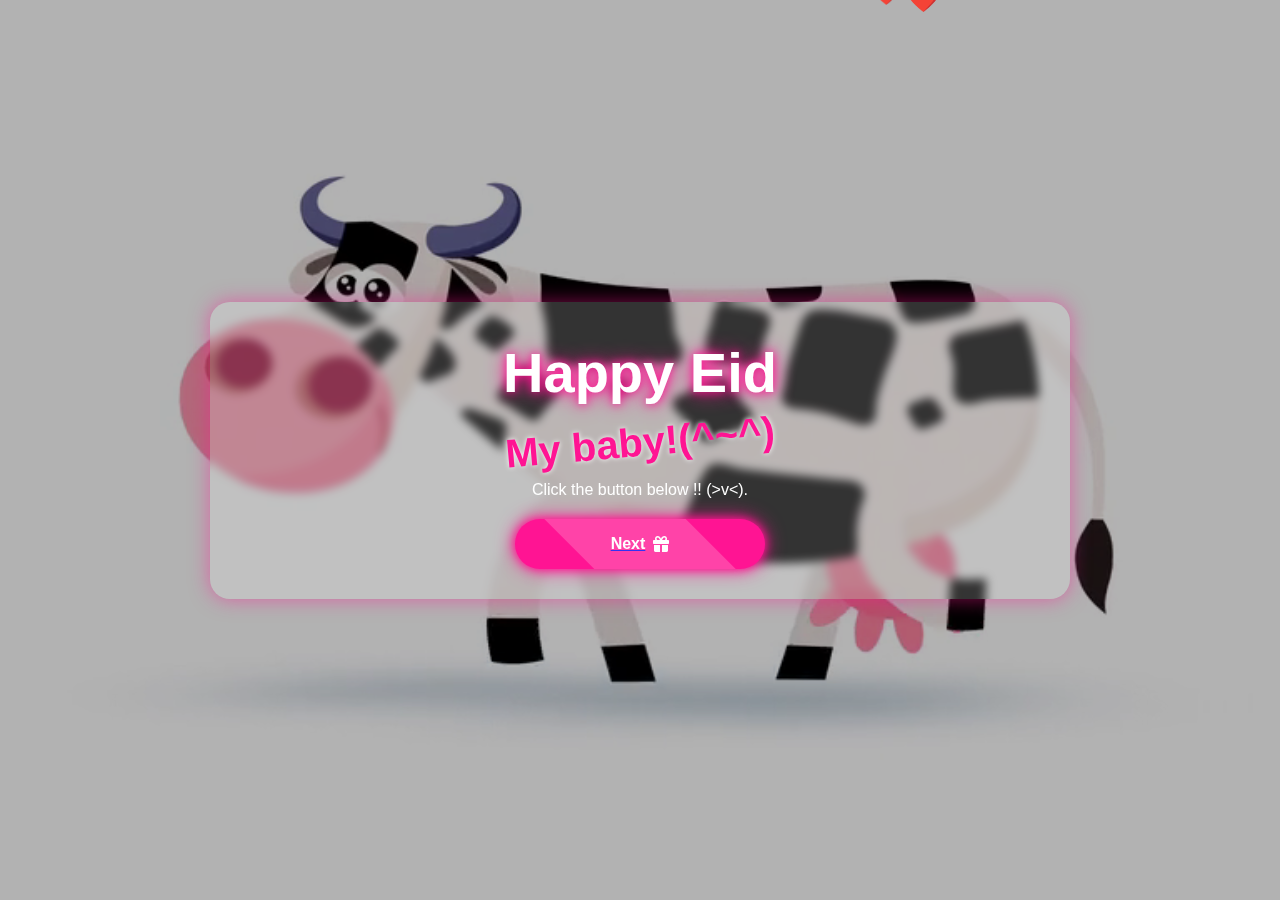
<file: index.html>
<!DOCTYPE html>
<html lang="en">
<head>
    <meta charset="UTF-8">
    <meta name="viewport" content="width=device-width, initial-scale=1.0">
    <link rel="stylesheet" href="css/styel.css">
    <link rel="stylesheet" href="https://cdnjs.cloudflare.com/ajax/libs/font-awesome/6.4.0/css/all.min.css">
    <title>Happy Eid</title>
</head>
<body>
   <div class="video-background">
    <div class="video-overlay"></div>
    <video autoplay muted loop playsinline>
        <source src="image/55974-478348885_small.mp4" type="video/mp4">
        <!-- يمكنك إضافة مصادر بديلة هنا -->
        المتصفح لا يدعم تشغيل الفيديو.
    </video>
</div>
    
    <div class="container">
        <div class="content">
            <div class="content1">
                <p class="p1">Happy Eid</p>
                <p class="p2">My baby!(^~^)</p>
                <p class="p3">Click the button below !! (>v<).</p>
                <a href="part2.html">
                                    <button class="glow-button">
                    Next <i class="fas fa-gift"></i>
                </button>
                </a>
            </div>
        </div>
    </div>
    
    <div class="hearts"></div>
    <div class="confetti"></div>
    <script src="java/task.js"></script>
</body>
</html>
</file>
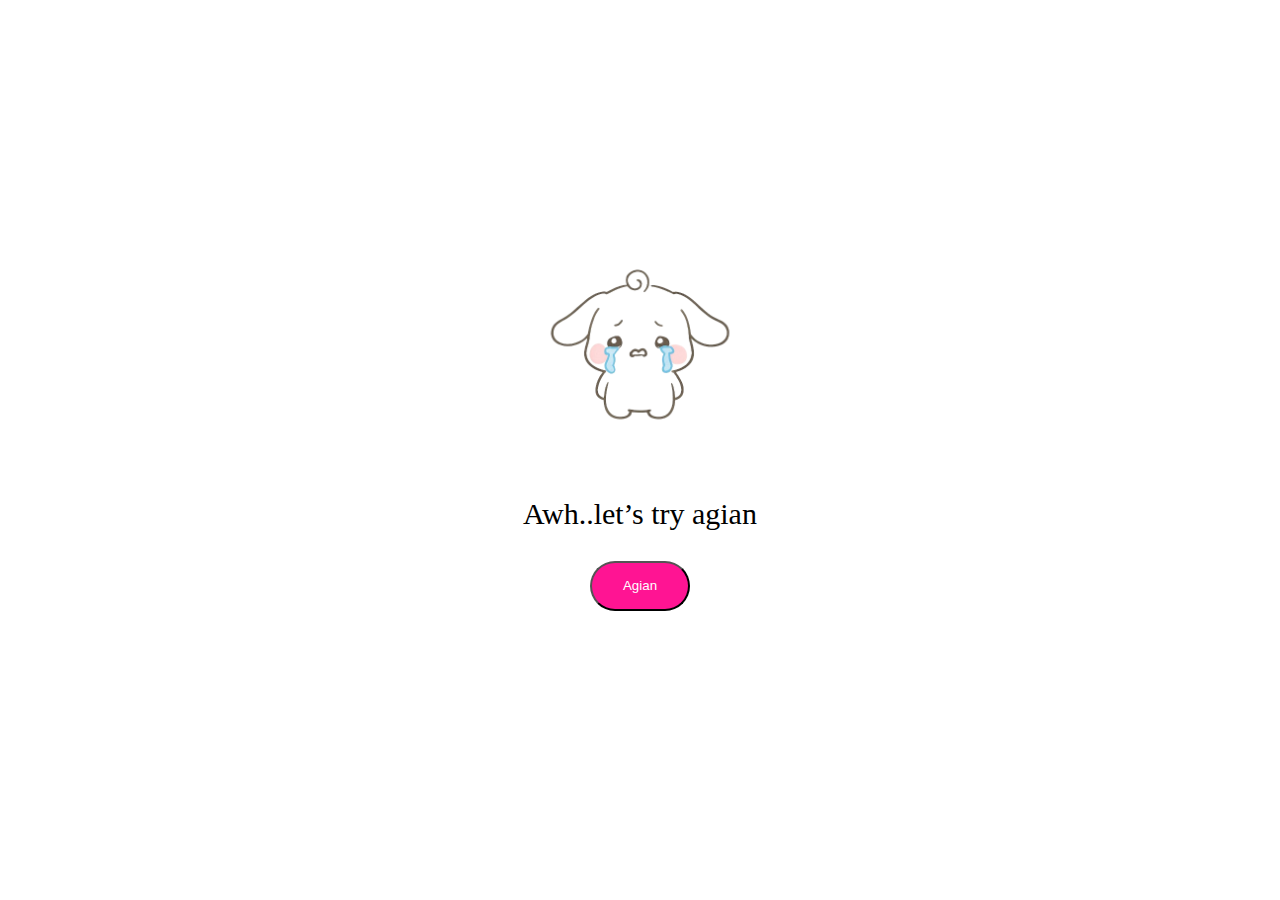
<file: cancel.html>
<!DOCTYPE html>
<html lang="en">
<head>
    <meta charset="UTF-8">
    <meta name="viewport" content="width=device-width, initial-scale=1.0">
    <link rel="stylesheet" href="css/cancel.css">
    <link rel="stylesheet" href="css/all.css">
    <title>Document</title>
</head>
<body>
    <div class="continer">
        <div class="content">
            <div class="image">
                <img src="image/download (1).png" alt="">
            </div>
            <p>Awh..let’s try agian</p>
            <a href="index.html">
                <button>Agian</button>
            </a>
        </div>
    </div>
</body>
</html>
</file>
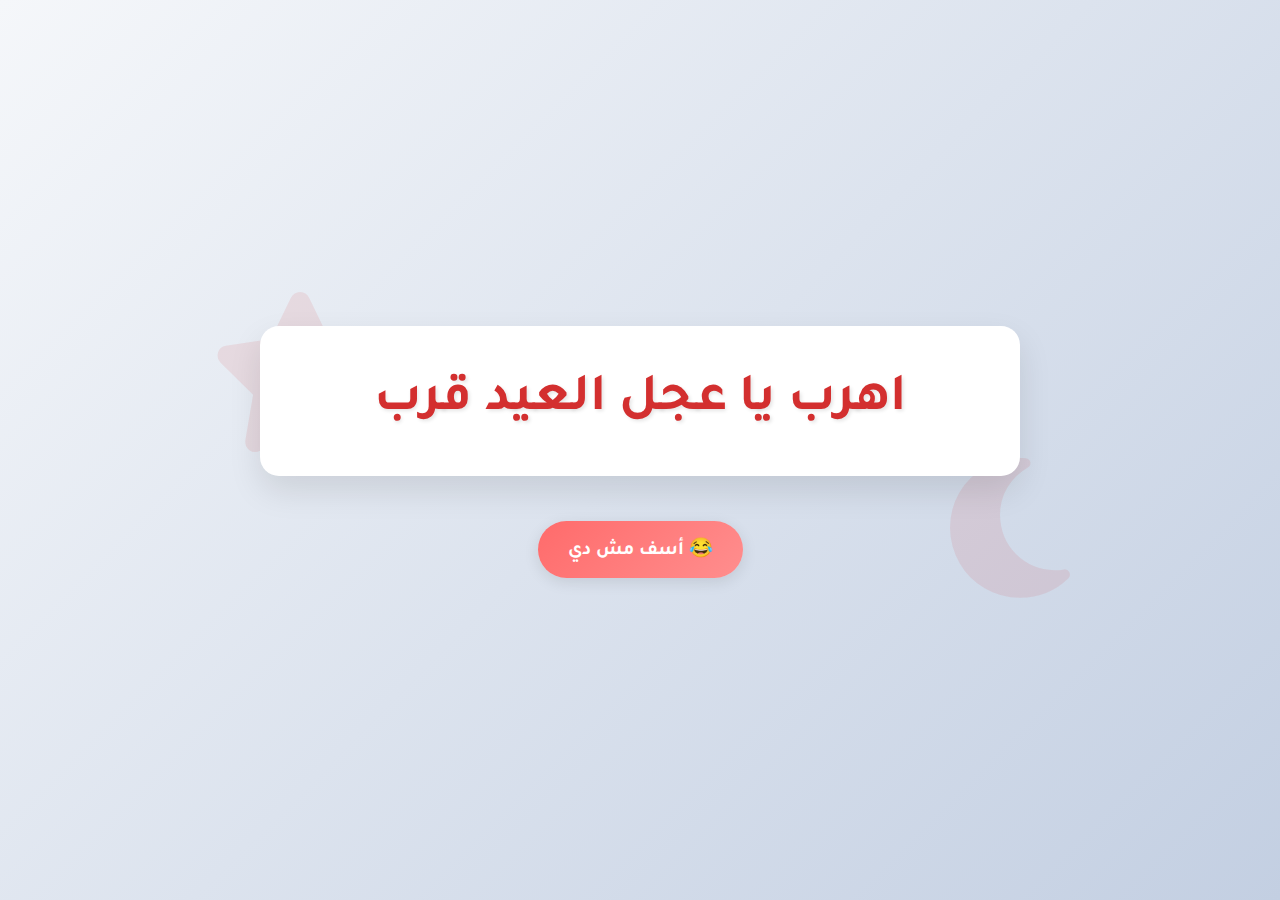
<file: open.html>
<!DOCTYPE html>
<html lang="ar" dir="rtl">
<head>
    <meta charset="UTF-8">
    <meta name="viewport" content="width=device-width, initial-scale=1.0">
    <title>عيد سعيد</title>
    <link href="https://fonts.googleapis.com/css2?family=Tajawal:wght@400;700&display=swap" rel="stylesheet">
    <link rel="stylesheet" href="https://cdnjs.cloudflare.com/ajax/libs/font-awesome/6.4.0/css/all.min.css">
    <style>
        body {
            margin: 0;
            padding: 0;
            background: linear-gradient(135deg, #f5f7fa 0%, #c3cfe2 100%);
            font-family: 'Tajawal', sans-serif;
            height: 100vh;
            display: flex;
            justify-content: center;
            align-items: center;
            text-align: center;
            overflow: hidden;
        }

        .eid-container {
            position: relative;
            width: 100%;
            max-width: 800px;
            margin: 20px;
        }

        .eid-message {
            background-color: white;
            padding: 40px;
            border-radius: 20px;
            box-shadow: 0 15px 35px rgba(0, 0, 0, 0.1);
            z-index: 1;
            transform: scale(0.95);
            animation: scaleIn 0.5s ease-out forwards;
            margin-bottom: 20px;
        }

        .eid-message p {
            font-size: 3.5rem;
            color: #d32f2f;
            margin: 0;
            font-weight: 700;
            text-shadow: 2px 2px 4px rgba(0, 0, 0, 0.1);
            line-height: 1.4;
        }

        .apology-btn {
            background: linear-gradient(135deg, #ff6b6b, #ff8e8e);
            color: white;
            border: none;
            padding: 15px 30px;
            font-size: 1.2rem;
            border-radius: 50px;
            cursor: pointer;
            font-family: 'Tajawal', sans-serif;
            font-weight: 700;
            box-shadow: 0 4px 15px rgba(0, 0, 0, 0.1);
            transition: all 0.3s ease;
            margin-top: 20px;
        }

        .apology-btn:hover {
            transform: translateY(-3px);
            box-shadow: 0 6px 20px rgba(0, 0, 0, 0.15);
            background: linear-gradient(135deg, #ff5252, #ff7676);
        }

        .greeting-message {
            display: none;
            background-color: white;
            padding: 40px;
            border-radius: 20px;
            box-shadow: 0 15px 35px rgba(0, 0, 0, 0.1);
            margin-top: 20px;
            animation: fadeIn 0.5s ease-out;
        }

        .greeting-message p {
            font-size: 2.5rem;
            color: #4CAF50;
            margin: 0;
            font-weight: 700;
            line-height: 1.4;
        }

        .decoration {
            position: absolute;
            color: rgba(211, 47, 47, 0.1);
            font-size: 10rem;
            z-index: -1;
        }

        .top-left {
            top: -30px;
            left: -30px;
        }

        .bottom-right {
            bottom: -30px;
            right: -30px;
        }

        .confetti {
            position: absolute;
            width: 10px;
            height: 10px;
            background-color: #f44336;
            opacity: 0;
        }

        @keyframes scaleIn {
            from {
                transform: scale(0.95);
                opacity: 0;
            }
            to {
                transform: scale(1);
                opacity: 1;
            }
        }

        @keyframes fadeIn {
            from {
                opacity: 0;
                transform: translateY(20px);
            }
            to {
                opacity: 1;
                transform: translateY(0);
            }
        }

        @keyframes float {
            0% {
                transform: translateY(0) rotate(0deg);
            }
            100% {
                transform: translateY(-100vh) rotate(360deg);
            }
        }

        /* Responsive design */
        @media (max-width: 768px) {
            .eid-message p {
                font-size: 2.5rem;
            }
            
            .greeting-message p {
                font-size: 2rem;
            }
            
            .decoration {
                font-size: 6rem;
            }
        }

        @media (max-width: 480px) {
            .eid-message p {
                font-size: 2rem;
            }
            
            .greeting-message p {
                font-size: 1.5rem;
            }
            
            .eid-message, .greeting-message {
                padding: 30px 20px;
            }
        }
    </style>
</head>
<body>
    <div class="eid-container">
        <i class="fas fa-star decoration top-left"></i>
        <i class="fas fa-moon decoration bottom-right"></i>
        
        <div class="eid-message">
            <p>اهرب يا عجل العيد قرب</p>
        </div>
        
        <button class="apology-btn" onclick="showGreeting()">😂 أسف مش دي</button>
        
        <div class="greeting-message" id="greeting">
            <p>كل سنة وانتوا طيبين يا اخواتي ❤️</p>
        </div>
    </div>

    <script>

        // Show greeting message
        function showGreeting() {
            document.getElementById('greeting').style.display = 'block';
            createConfetti();
        }

        // Create confetti when page loads
        window.onload = function() {
            createConfetti();
            
            // Keep creating confetti every 3 seconds
            setInterval(() => {
                const oldConfetti = document.querySelectorAll('.confetti');
                oldConfetti.forEach(c => c.remove());
                createConfetti();
            }, 3000);
        };
    </script>
</body>
</html>
</file>
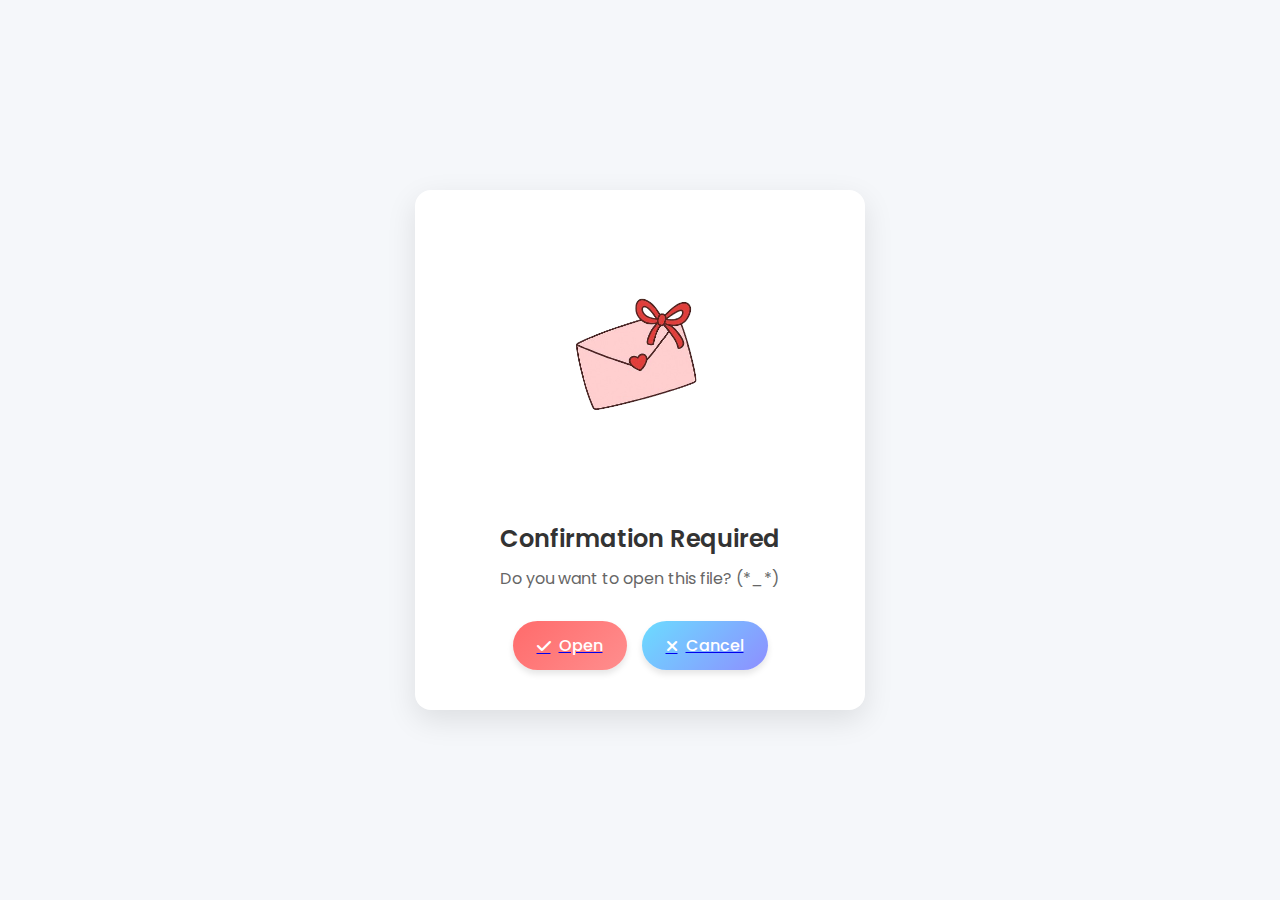
<file: part2.html>
<!DOCTYPE html>
<html lang="en">
<head>
    <meta charset="UTF-8">
    <meta name="viewport" content="width=device-width, initial-scale=1.0">
    <link rel="stylesheet" href="css/part2.css">
    <link rel="stylesheet" href="https://cdnjs.cloudflare.com/ajax/libs/font-awesome/6.4.0/css/all.min.css">
    <title>Confirmation Dialog</title>
</head>
<body>
    <div class="container">
        <div class="dialog-card">
            <div class="dialog-icon">
               <img src="image/download.png" alt="">
            </div>
            <div class="dialog-content">
                <h3>Confirmation Required</h3>
                <p>Do you want to open this file? (*_*)</p>
                <div class="dialog-actions">
                    <a href="open.html">
                    <button class="btn confirm-btn">
                        <i class="fas fa-check"></i> Open
                    </button>
                    </a>
                    <a href="cancel.html">
                                            <button class="btn cancel-btn">
                        <i class="fas fa-times"></i> Cancel
                    </button>
                    </a>
                </div>
            </div>
        </div>
    </div>
</body>
</html>
</file>
<file: css/styel.css>
body {
    margin: 0;
    padding: 0;
    height: 100vh;
    overflow: hidden;
    font-family: 'Arial', sans-serif;
    position: relative;
}

.video-background {
    position: fixed;
    top: 0;
    left: 0;
    right: 0;
    bottom: 0;
    z-index: -1;
    overflow: hidden;
}

.video-background video {
    position: absolute;
    top: 50%;
    left: 50%;
    transform: translate(-50%, -50%);
    
    /* الحفاظ على نسبة العرض إلى الارتفاع */
    min-width: 100%;
    min-height: 100%;
    width: auto;
    height: auto;
    
    /* تأمين أن الفيديو يغطي المساحة كاملة */
    object-fit: cover;
}

.video-overlay {
    position: absolute;
    top: 0;
    left: 0;
    width: 100%;
    height: 100%;
    background: rgba(0, 0, 0, 0.3);
    z-index: 1;
}

.container {
    display: flex;
    justify-content: center;
    align-items: center;
    height: 100vh;
    padding: 20px;
    box-sizing: border-box;
}

.content {
    text-align: center;
    background-color: rgba(255, 255, 255, 0.2);
    backdrop-filter: blur(5px);
    padding: 30px;
    border-radius: 20px;
    box-shadow: 0 0 20px rgba(255, 20, 147, 0.5);
    animation: float 3s ease-in-out infinite;
    width: 100%;
    max-width: 800px;
}

.p1 {
    font-size: clamp(2rem, 8vw, 3.5rem);
    font-weight: bold;
    color: white;
    text-shadow: 0 0 10px deeppink, 0 0 20px deeppink;
    animation: pulse 2s infinite;
    margin: 0.5rem 0;
}

.p2 {
    font-size: clamp(1.5rem, 6vw, 2.5rem);
    font-weight: bold;
    color: deeppink;
    text-shadow: 0 0 5px white;
    margin: 15px 0;
    transform: rotate(-5deg);
    animation: swing 3s ease-in-out infinite;
}

.p3 {
    font-size: clamp(0.8rem, 3vw, 1rem);
    color: white;
    margin-bottom: 20px;
}

.button-link {
    display: inline-block;
    text-decoration: none;
}

.glow-button {
    width: 100%;
    max-width: 250px;
    height: 50px;
    background-color: deeppink;
    color: #fff;
    cursor: pointer;
    border-radius: 60px;
    border: none;
    font-size: 1rem;
    font-weight: bold;
    transition: all 0.3s;
    box-shadow: 0 0 10px deeppink, 0 0 20px deeppink;
    position: relative;
    overflow: hidden;
    display: flex;
    align-items: center;
    justify-content: center;
    gap: 8px;
    margin: 0 auto;
}

.glow-button:hover {
    background-color: rgb(243, 80, 167);
    transform: scale(1.05);
    box-shadow: 0 0 15px deeppink, 0 0 30px deeppink;
}

.glow-button:active {
    transform: scale(0.95);
}

.glow-button::after {
    content: '';
    position: absolute;
    top: -50%;
    left: -50%;
    width: 200%;
    height: 200%;
    background: rgba(255, 255, 255, 0.2);
    transform: rotate(45deg);
    transition: all 0.5s;
    pointer-events: none;
}

.glow-button:hover::after {
    left: 100%;
}

.hearts {
    position: fixed;
    top: 0;
    left: 0;
    width: 100%;
    height: 100%;
    pointer-events: none;
    z-index: -1;
}

.confetti {
    position: fixed;
    top: 0;
    left: 0;
    width: 100%;
    height: 100%;
    pointer-events: none;
    z-index: -1;
}

@keyframes float {
    0% { transform: translateY(0px); }
    50% { transform: translateY(-10px); }
    100% { transform: translateY(0px); }
}

@keyframes pulse {
    0% { transform: scale(1); }
    50% { transform: scale(1.05); }
    100% { transform: scale(1); }
}

@keyframes swing {
    0% { transform: rotate(-5deg); }
    50% { transform: rotate(5deg); }
    100% { transform: rotate(-5deg); }
}

/* Media Queries for Extra Small Devices */
@media (max-width: 480px) {
    .content {
        padding: 20px;
        border-radius: 15px;
    }
    
    .glow-button {
        height: 45px;
        font-size: 0.9rem;
    }
}

/* Media Query for Landscape Orientation on Mobile */
@media (max-height: 500px) and (orientation: landscape) {
    .container {
        padding: 10px;
    }
    
    .content {
        padding: 15px;
    }
    
    .p1, .p2 {
        margin: 5px 0;
    }
    
    .p3 {
        margin-bottom: 10px;
    }
    
    .glow-button {
        height: 40px;
    }
}

@media (max-aspect-ratio: 9/16) {
    .video-background video {
        width: auto;
        height: 100%;
    }
}

/* تحسينات للشاشات العريضة */
@media (min-aspect-ratio: 16/9) {
    .video-background video {
        width: 100%;
        height: auto;
    }
}
</file>
<file: css/cancel.css>
.content{
    display: flex;
    align-items: center;
    justify-content: center;
    flex-direction: column;
    height: 90vh;
}

p{
    font-size: 30px;
}

button{
    width: 100px;
    height: 50px;
    background-color: deeppink;
    color: #fff;
    border-radius: 50px;
    cursor: pointer;
}

button:hover{
    background-color: rgb(214, 86, 154);
}
</file>
<file: css/part2.css>
@import url('https://fonts.googleapis.com/css2?family=Poppins:wght@300;400;500;600&display=swap');

* {
    margin: 0;
    padding: 0;
    box-sizing: border-box;
    font-family: 'Poppins', sans-serif;
}

body {
    background-color: #f5f7fa;
    display: flex;
    justify-content: center;
    align-items: center;
    min-height: 100vh;
}

.container {
    width: 100%;
    padding: 20px;
}

.dialog-card {
    background: white;
    border-radius: 16px;
    box-shadow: 0 10px 30px rgba(0, 0, 0, 0.1);
    padding: 40px;
    max-width: 450px;
    margin: 0 auto;
    text-align: center;
    transform: translateY(0);
    animation: fadeInUp 0.4s ease-out;
}

.dialog-icon {
    font-size: 60px;
    color: #3f51b5;
    margin-bottom: 20px;
}

.dialog-content h3 {
    font-size: 24px;
    color: #333;
    margin-bottom: 10px;
    font-weight: 600;
}

.dialog-content p {
    font-size: 16px;
    color: #666;
    margin-bottom: 30px;
    line-height: 1.6;
}

.dialog-actions {
    display: flex;
    justify-content: center;
    gap: 15px;
}

.btn {
    padding: 12px 24px;
    border: none;
    border-radius: 50px;
    font-size: 16px;
    font-weight: 500;
    cursor: pointer;
    display: flex;
    align-items: center;
    gap: 8px;
    transition: all 0.3s ease;
    box-shadow: 0 4px 6px rgba(0, 0, 0, 0.1);
}

.confirm-btn {
    background: linear-gradient(135deg, #ff6b6b, #ff8e8e);
    color: white;
}

.cancel-btn {
    background: linear-gradient(135deg, #6bdcff, #8e8eff);
    color: white;
}

.btn:hover {
    transform: translateY(-2px);
    box-shadow: 0 6px 12px rgba(0, 0, 0, 0.15);
}

.confirm-btn:hover {
    background: linear-gradient(135deg, #fc4646, #ff7676);
}

.cancel-btn:hover {
    background: linear-gradient(135deg, #5252ff, #7676ff);
}

@keyframes fadeInUp {
    from {
        opacity: 0;
        transform: translateY(20px);
    }
    to {
        opacity: 1;
        transform: translateY(0);
    }
}

/* Responsive design */
@media (max-width: 480px) {
    .dialog-card {
        padding: 30px 20px;
    }
    
    .dialog-actions {
        flex-direction: column;
    }
    
    .btn {
        width: 100%;
        justify-content: center;
    }
}
</file>
